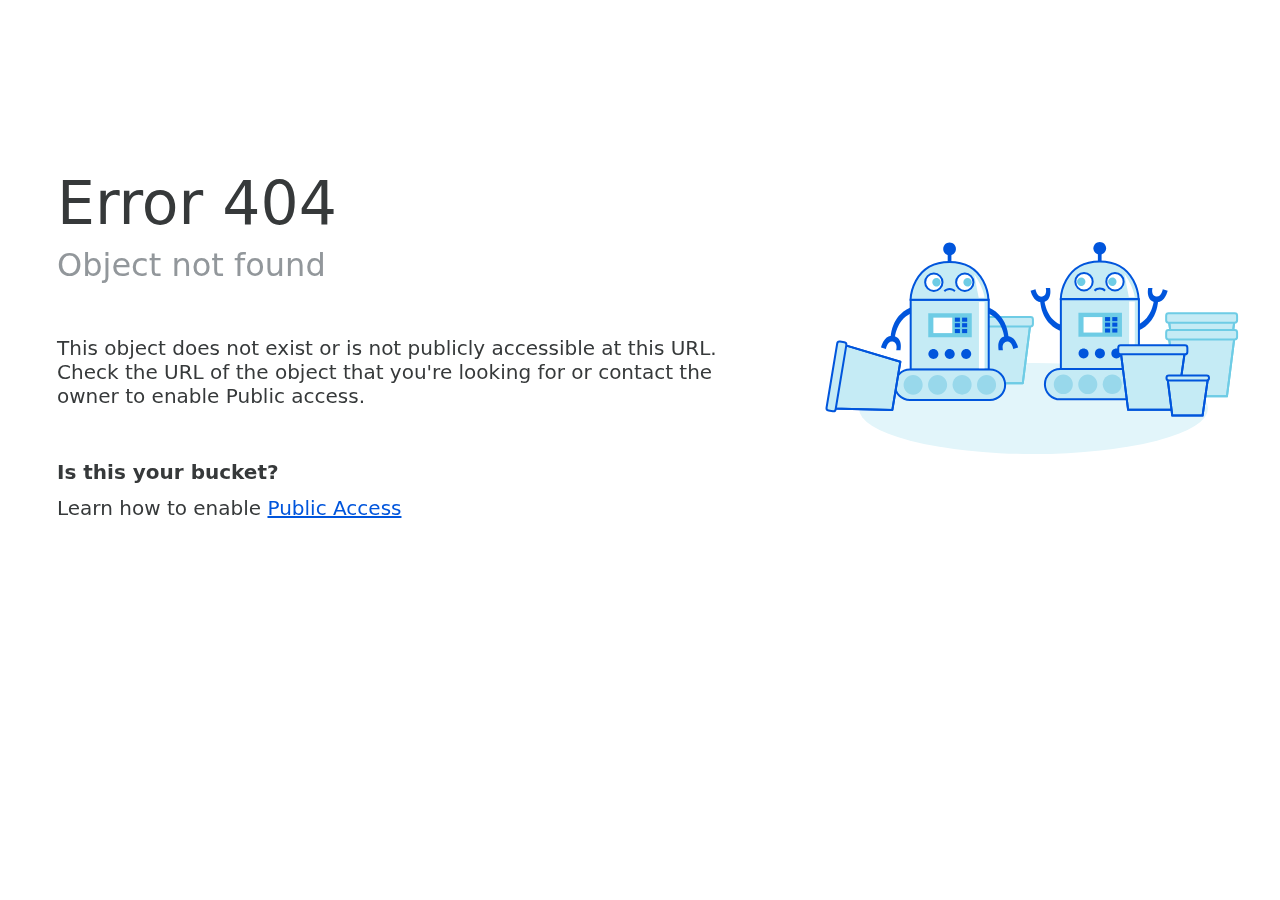
<file: files/apple-touch-icon.html>
<!DOCTYPE html>
<html lang="en">
  <head>
    <meta charset="UTF-8" />
    <meta name="viewport" content="width=device-width, initial-scale=1.0" />
    <link rel="icon" href="https://www.cloudflare.com/favicon.ico" />
    <title>Not Found</title>
    <style>
      body {
        font-family: system-ui;
        font-weight: 300;
        font-size: 1.25rem;
        color: #36393a;
        display: flex;
        align-items: center;
        justify-content: center;
      }
      main {
        max-width: 1200px;
        margin-top: 120px;
        display: flex;
        flex-wrap: wrap;
        align-items: center;
        justify-content: center;
      }
      #text {
        max-width: 60%;
        margin-left: 1rem;
        margin-right: 1rem;
      }
      main > section > div {
        margin-bottom: 3.25rem;
      }
      svg {
        margin-left: 2rem;
      }
      @keyframes eye-1 {
        0% {
          transform: translateX(0);
        }
        10%,
        50% {
          transform: translateX(-5px);
        }
        60% {
          transform: translateX(0);
        }
        100% {
          transform: translateX(0px);
        }
      }
      @keyframes eye-2 {
        0% {
          transform: translateX(0);
        }
        10%,
        50% {
          transform: translateX(5px);
        }
        60% {
          transform: translateX(0);
        }
        100% {
          transform: translateX(0px);
        }
      }
      svg > .eye-1 {
        animation: eye-1 3s infinite;
      }
      svg > .eye-2 {
        animation: eye-2 3s 0.6s infinite;
      }
      h1 {
        font-size: 3.75rem;
        font-weight: 400;
        margin-bottom: 0.5rem;
      }
      h3 {
        font-size: 2rem;
        font-weight: 400;
        color: #92979b;
        margin: 0;
      }
      a {
        color: #0055dc;
      }
      p {
        margin: 0;
      }
      #error-title {
        font-size: 2rem;
        margin-bottom: 1rem;
      }
      #footer-title {
        font-weight: 700;
        margin-bottom: 0.75rem;
      }
    </style>
  </head>
  <body>
    <main>
      <section id="text">
        <div>
          <h1>Error 404</h1>
          <h3>Object not found</h3>
        </div>

        <div>
          <p>
            This object does not exist or is not publicly accessible at this
            URL. Check the URL of the object that you're looking for or contact
            the owner to enable Public access.
          </p>
        </div>

        <div>
          <p id="footer-title">Is this your bucket?</p>
          <p>
            Learn how to enable
            <a
              href="https://developers.cloudflare.com/r2/data-access/public-buckets/"
              >Public Access</a
            >
          </p>
        </div>
      </section>

      <section>
        <svg
          width="414"
          height="212"
          viewBox="0 0 414 212"
          fill="none"
          xmlns="http://www.w3.org/2000/svg"
        >
          <ellipse cx="208.5" cy="166.5" rx="174.5" ry="45.5" fill="#E2F5FA" />
          <path
            d="M205.516 80.2674H139.419L148.186 141.237H197.788L205.516 80.2674Z"
            fill="#C5EBF5"
          />
          <path
            d="M205.516 80.2674H139.419L148.186 141.237H197.788L205.516 80.2674Z"
            stroke="#6ECCE5"
            stroke-width="2"
            stroke-linecap="round"
            stroke-linejoin="round"
          />
          <path
            d="M205.516 80.2674H139.419L148.186 141.237H197.788L205.516 80.2674Z"
            stroke="#6ECCE5"
            stroke-width="2"
            stroke-linecap="round"
            stroke-linejoin="round"
          />
          <rect
            x="137"
            y="75"
            width="70.9351"
            height="9.39611"
            rx="2.40792"
            fill="#C5EBF5"
            stroke="#6ECCE5"
            stroke-width="2"
          />
          <path
            d="M124.566 13.277C121.053 13.277 118.204 10.4288 118.204 6.91534C118.204 3.40191 121.053 0.553711 124.566 0.553711C128.08 0.553711 130.928 3.40191 130.928 6.91534C130.928 10.4288 128.08 13.277 124.566 13.277Z"
            fill="#0055DC"
          />
          <path
            d="M122.692 10.2347H126.402V24.0345H122.692V10.2347Z"
            fill="#0055DC"
          />
          <path
            d="M85.6775 57.6815H163.733V127.819H85.6775V57.6815Z"
            fill="#C5EBF5"
            stroke="#0055DC"
            stroke-width="2"
          />
          <path
            d="M183.719 96.4263H179.429C179.429 96.4263 178.132 78.2631 163.565 71.5752V65.4338C169.87 67.9703 182.283 75.5798 183.719 96.4263Z"
            fill="#0055DC"
          />
          <path
            d="M193.146 105.43L188.253 106.931C188.253 106.931 186.752 98.3591 181.394 99.6477C176.035 100.936 177.96 108.22 177.96 108.22H173.678C173.678 108.22 170.889 95.9857 180.537 94.0691C190.186 92.1524 193.146 105.43 193.146 105.43Z"
            fill="#0055DC"
          />
          <path
            d="M65.5132 96.4345H69.795C69.795 96.4345 71.0999 78.2712 85.6583 71.5752V65.4338C79.3537 67.9377 66.916 75.5472 65.5132 96.4345Z"
            fill="#0055DC"
          />
          <path
            d="M56.0777 105.406L60.9712 106.906C60.9712 106.906 62.472 98.3345 67.8304 99.6149C73.1888 100.895 71.2559 108.195 71.2559 108.195H75.5459C75.5459 108.195 78.3353 95.9611 68.6868 94.0445C59.0384 92.1278 56.0777 105.406 56.0777 105.406Z"
            fill="#0055DC"
          />
          <path
            d="M136.176 111.953C136.176 113.281 136.704 114.555 137.643 115.494C138.582 116.433 139.856 116.961 141.184 116.961C141.842 116.962 142.494 116.833 143.103 116.582C143.711 116.331 144.264 115.962 144.73 115.497C145.196 115.032 145.565 114.48 145.818 113.872C146.07 113.264 146.2 112.612 146.2 111.953C146.2 111.295 146.07 110.642 145.818 110.034C145.566 109.425 145.196 108.872 144.73 108.407C144.265 107.941 143.712 107.571 143.103 107.319C142.495 107.067 141.842 106.937 141.184 106.937C139.855 106.94 138.581 107.469 137.642 108.409C136.703 109.35 136.176 110.624 136.176 111.953V111.953Z"
            fill="#0055DC"
          />
          <path
            d="M119.701 111.953C119.701 112.612 119.831 113.264 120.083 113.872C120.335 114.48 120.705 115.032 121.171 115.497C121.637 115.962 122.19 116.331 122.798 116.582C123.407 116.833 124.059 116.962 124.717 116.961C126.045 116.961 127.319 116.433 128.258 115.494C129.197 114.555 129.725 113.281 129.725 111.953C129.725 110.624 129.198 109.35 128.259 108.409C127.32 107.469 126.046 106.94 124.717 106.937C124.058 106.937 123.406 107.067 122.798 107.319C122.189 107.571 121.636 107.941 121.17 108.407C120.704 108.872 120.335 109.425 120.083 110.034C119.831 110.642 119.701 111.295 119.701 111.953V111.953Z"
            fill="#0055DC"
          />
          <path
            d="M103.384 111.953C103.384 112.612 103.513 113.264 103.766 113.872C104.018 114.48 104.387 115.032 104.853 115.497C105.319 115.962 105.872 116.331 106.481 116.582C107.089 116.833 107.741 116.962 108.399 116.961C109.728 116.961 111.001 116.433 111.94 115.494C112.88 114.555 113.407 113.281 113.407 111.953C113.407 110.624 112.88 109.35 111.941 108.409C111.002 107.469 109.728 106.94 108.399 106.937C107.069 106.937 105.793 107.466 104.853 108.407C103.912 109.347 103.384 110.623 103.384 111.953V111.953Z"
            fill="#0055DC"
          />
          <path
            d="M163.419 57.6273H85.5901C85.5901 57.6273 86.8707 20.01 124.5 20.01C162.13 20.01 163.419 57.6273 163.419 57.6273Z"
            fill="#C5EBF5"
            stroke="#0055DC"
            stroke-width="2"
          />
          <path
            d="M153.931 60.0436H159.587V126.787H153.931V60.0436Z"
            fill="white"
          />
          <path
            d="M159.528 55.6816H153.703L149.151 32.3329C149.151 32.3329 158.005 44.3703 159.528 55.6816Z"
            fill="white"
          />
          <path
            d="M139.792 48.9516C134.995 48.9516 131.106 45.0627 131.106 40.2656C131.106 35.4684 134.995 31.5795 139.792 31.5795C144.589 31.5795 148.478 35.4684 148.478 40.2656C148.478 45.0627 144.589 48.9516 139.792 48.9516Z"
            fill="white"
            stroke="#0055DC"
            stroke-width="2"
            stroke-miterlimit="10"
          />
          <path
            d="M108.821 48.9516C104.024 48.9516 100.135 45.0627 100.135 40.2655C100.135 35.4684 104.024 31.5795 108.821 31.5795C113.618 31.5795 117.507 35.4684 117.507 40.2655C117.507 45.0627 113.618 48.9516 108.821 48.9516Z"
            fill="white"
            stroke="#0055DC"
            stroke-width="2"
            stroke-miterlimit="10"
          />
          <path
            class="eye-1"
            d="M138.373 40.3055C138.373 41.4216 138.817 42.4921 139.606 43.2813C140.395 44.0706 141.466 44.5139 142.582 44.5139C143.697 44.5118 144.765 44.0674 145.552 43.2784C146.34 42.4894 146.782 41.4202 146.782 40.3055C146.78 39.1921 146.337 38.125 145.549 37.3378C144.762 36.5506 143.695 36.1073 142.582 36.1052C141.467 36.1052 140.398 36.5474 139.609 37.3349C138.82 38.1224 138.375 39.1907 138.373 40.3055V40.3055Z"
            fill="#6ECCE5"
          />
          <path
            class="eye-1"
            d="M107.271 40.3055C107.271 41.4202 107.714 42.4894 108.501 43.2784C109.289 44.0674 110.357 44.5118 111.472 44.5139C112.588 44.5139 113.658 44.0706 114.447 43.2813C115.237 42.4921 115.68 41.4216 115.68 40.3055C115.678 39.1907 115.234 38.1224 114.445 37.3349C113.656 36.5474 112.586 36.1052 111.472 36.1052C110.358 36.1073 109.291 36.5506 108.504 37.3378C107.717 38.125 107.274 39.1921 107.271 40.3055V40.3055Z"
            fill="#6ECCE5"
          />
          <path
            d="M84.8918 127.581H164.967C173.345 127.581 180.137 134.371 180.137 142.747C180.137 151.123 173.345 157.913 164.967 157.913H84.8918C76.5136 157.913 69.7218 151.123 69.7218 142.747C69.7218 134.371 76.5136 127.581 84.8918 127.581Z"
            fill="#C5EBF5"
            stroke="#0055DC"
            stroke-width="2"
          />
          <g style="mix-blend-mode: multiply">
            <path
              d="M152.026 142.831C151.99 145.395 152.973 147.869 154.76 149.709C156.547 151.549 158.992 152.603 161.556 152.641C164.12 152.603 166.565 151.549 168.352 149.709C170.139 147.869 171.122 145.395 171.086 142.831C171.122 140.266 170.139 137.792 168.352 135.953C166.565 134.113 164.12 133.058 161.556 133.02C158.992 133.058 156.547 134.113 154.76 135.953C152.973 137.792 151.99 140.266 152.026 142.831Z"
              fill="#C5EBF5"
            />
          </g>
          <g style="mix-blend-mode: multiply">
            <path
              d="M137.081 152.641C131.818 152.641 127.552 148.249 127.552 142.831C127.552 137.412 131.818 133.02 137.081 133.02C142.344 133.02 146.611 137.412 146.611 142.831C146.611 148.249 142.344 152.641 137.081 152.641Z"
              fill="#C5EBF5"
            />
          </g>
          <g style="mix-blend-mode: multiply">
            <path
              d="M103.074 142.831C103.038 145.395 104.021 147.869 105.808 149.709C107.595 151.549 110.039 152.603 112.604 152.641C115.168 152.603 117.613 151.549 119.4 149.709C121.187 147.869 122.17 145.395 122.134 142.831C122.17 140.266 121.187 137.792 119.4 135.953C117.613 134.113 115.168 133.058 112.604 133.02C110.039 133.058 107.595 134.113 105.808 135.953C104.021 137.792 103.038 140.266 103.074 142.831Z"
              fill="#C5EBF5"
            />
          </g>
          <g style="mix-blend-mode: multiply">
            <path
              d="M78.598 142.831C78.5614 145.395 79.5447 147.869 81.3317 149.709C83.1186 151.549 85.5631 152.603 88.1276 152.641C90.692 152.603 93.1364 151.549 94.9234 149.709C96.7103 147.869 97.6936 145.395 97.6571 142.831C97.6936 140.266 96.7103 137.792 94.9234 135.953C93.1364 134.113 90.692 133.058 88.1276 133.02C85.5631 133.058 83.1186 134.113 81.3317 135.953C79.5447 137.792 78.5614 140.266 78.598 142.831Z"
              fill="#C5EBF5"
            />
          </g>
          <path
            d="M103.252 71.1929H146.765V95.2437H103.252V71.1929Z"
            fill="#6ECCE5"
          />
          <path
            d="M137.087 75.635H142.177V79.7379H137.087V75.635Z"
            fill="#0055DC"
          />
          <path
            d="M129.852 75.635H134.934V79.7379H129.852V75.635Z"
            fill="#0055DC"
          />
          <path
            d="M137.087 87.0141H142.177V91.1089H137.087V87.0141Z"
            fill="#0055DC"
          />
          <path
            d="M129.852 87.0141H134.934V91.1089H129.852V87.0141Z"
            fill="#0055DC"
          />
          <path
            d="M137.087 81.1718H142.177V85.2666H137.087V81.1718Z"
            fill="#0055DC"
          />
          <path
            d="M129.852 81.1718H134.934V85.2666H129.852V81.1718Z"
            fill="#0055DC"
          />
          <path
            d="M108.366 75.635H127.238V91.1078H108.366V75.635Z"
            fill="white"
          />
          <path
            d="M119.345 49.2718C120.041 48.5443 120.865 47.9697 121.768 47.5786C122.671 47.1875 123.637 46.9869 124.612 46.9869C125.587 46.9869 126.553 47.1875 127.456 47.5786C128.359 47.9697 129.183 48.5443 129.879 49.2718"
            stroke="#0055DC"
            stroke-width="2"
          />
          <path
            d="M274.751 12.7232C271.238 12.7232 268.39 9.87505 268.39 6.36162C268.39 2.8482 271.238 0 274.751 0C278.265 0 281.113 2.8482 281.113 6.36162C281.113 9.87505 278.265 12.7232 274.751 12.7232Z"
            fill="#0055DC"
          />
          <path
            d="M272.877 9.68185H276.588V23.4817H272.877V9.68185Z"
            fill="#0055DC"
          />
          <path
            d="M235.863 57.1286H313.919V127.266H235.863V57.1286Z"
            fill="#C5EBF5"
            stroke="#0055DC"
            stroke-width="2"
          />
          <path
            d="M333.248 57.7026H328.958C328.958 57.7026 327.662 75.8658 313.095 82.5537V88.6951C319.4 86.1586 331.813 78.5491 333.248 57.7026Z"
            fill="#0055DC"
          />
          <path
            d="M342.676 48.6986L337.782 47.1979C337.782 47.1979 336.282 55.7698 330.923 54.4812C325.565 53.1925 327.49 45.9093 327.49 45.9093H323.208C323.208 45.9093 320.419 58.1432 330.067 60.0598C339.715 61.9765 342.676 48.6986 342.676 48.6986Z"
            fill="#0055DC"
          />
          <path
            d="M215.043 57.6946H219.325C219.325 57.6946 220.63 75.8578 235.188 82.5538V88.6953C228.884 86.1914 216.446 78.5819 215.043 57.6946Z"
            fill="#0055DC"
          />
          <path
            d="M205.608 48.7232L210.501 47.2226C210.501 47.2226 212.002 55.7944 217.36 54.514C222.719 53.2335 220.786 45.9339 220.786 45.9339H225.076C225.076 45.9339 227.865 58.1678 218.217 60.0844C208.568 62.0011 205.608 48.7232 205.608 48.7232Z"
            fill="#0055DC"
          />
          <path
            d="M286.361 111.401C286.361 112.729 286.889 114.003 287.828 114.942C288.767 115.881 290.041 116.409 291.369 116.409C292.028 116.41 292.68 116.281 293.288 116.03C293.897 115.779 294.45 115.41 294.915 114.945C295.381 114.48 295.751 113.927 296.003 113.319C296.255 112.711 296.385 112.059 296.385 111.401C296.385 110.742 296.255 110.09 296.003 109.482C295.751 108.873 295.382 108.32 294.916 107.854C294.45 107.389 293.897 107.019 293.289 106.767C292.68 106.515 292.028 106.385 291.369 106.385C290.04 106.387 288.767 106.917 287.828 107.857C286.889 108.798 286.361 110.072 286.361 111.401V111.401Z"
            fill="#0055DC"
          />
          <path
            d="M269.887 111.401C269.887 112.059 270.017 112.711 270.269 113.319C270.521 113.927 270.891 114.48 271.357 114.945C271.823 115.41 272.376 115.779 272.984 116.03C273.593 116.281 274.245 116.41 274.903 116.409C276.231 116.409 277.505 115.881 278.444 114.942C279.383 114.003 279.911 112.729 279.911 111.401C279.911 110.072 279.383 108.798 278.445 107.857C277.506 106.917 276.232 106.387 274.903 106.385C274.244 106.385 273.592 106.515 272.984 106.767C272.375 107.019 271.822 107.389 271.356 107.854C270.89 108.32 270.521 108.873 270.269 109.482C270.017 110.09 269.887 110.742 269.887 111.401V111.401Z"
            fill="#0055DC"
          />
          <path
            d="M253.569 111.401C253.569 112.059 253.699 112.711 253.951 113.319C254.204 113.927 254.573 114.48 255.039 114.945C255.505 115.41 256.058 115.779 256.666 116.03C257.275 116.281 257.927 116.41 258.585 116.409C259.914 116.409 261.187 115.881 262.126 114.942C263.066 114.003 263.593 112.729 263.593 111.401C263.593 110.072 263.066 108.798 262.127 107.857C261.188 106.917 259.914 106.387 258.585 106.385C257.255 106.385 255.979 106.914 255.039 107.854C254.098 108.795 253.569 110.071 253.569 111.401V111.401Z"
            fill="#0055DC"
          />
          <path
            d="M313.604 57.0745H235.775C235.775 57.0745 237.056 19.4572 274.686 19.4572C312.315 19.4572 313.604 57.0745 313.604 57.0745Z"
            fill="#C5EBF5"
            stroke="#0055DC"
            stroke-width="2"
          />
          <path
            d="M304.116 59.4908H309.773V126.234H304.116V59.4908Z"
            fill="white"
          />
          <path
            d="M309.713 55.1288H303.889L299.336 31.7801C299.336 31.7801 308.19 43.8175 309.713 55.1288Z"
            fill="white"
          />
          <path
            d="M259.006 48.4013C263.804 48.4013 267.692 44.5124 267.692 39.7152C267.692 34.918 263.804 31.0292 259.006 31.0292C254.209 31.0292 250.32 34.918 250.32 39.7152C250.32 44.5124 254.209 48.4013 259.006 48.4013Z"
            fill="white"
            stroke="#0055DC"
            stroke-width="2"
            stroke-miterlimit="10"
          />
          <path
            d="M289.977 48.4013C294.774 48.4013 298.663 44.5124 298.663 39.7152C298.663 34.918 294.774 31.0292 289.977 31.0292C285.18 31.0292 281.291 34.918 281.291 39.7152C281.291 44.5124 285.18 48.4013 289.977 48.4013Z"
            fill="white"
            stroke="#0055DC"
            stroke-width="2"
            stroke-miterlimit="10"
          />
          <path
            class="eye-2"
            d="M260.425 39.7552C260.425 40.8713 259.981 41.9418 259.192 42.731C258.403 43.5202 257.333 43.9636 256.216 43.9636C255.102 43.9615 254.033 43.5171 253.246 42.7281C252.458 41.9391 252.016 40.8699 252.016 39.7552C252.018 38.6418 252.461 37.5747 253.249 36.7875C254.036 36.0002 255.103 35.557 256.216 35.5549C257.331 35.5549 258.4 35.9971 259.189 36.7846C259.978 37.5721 260.423 38.6404 260.425 39.7552V39.7552Z"
            fill="#6ECCE5"
          />
          <path
            class="eye-2"
            d="M291.527 39.7552C291.527 40.8699 291.085 41.9391 290.297 42.7281C289.51 43.5171 288.441 43.9615 287.327 43.9636C286.21 43.9636 285.14 43.5202 284.351 42.731C283.562 41.9418 283.118 40.8713 283.118 39.7552C283.12 38.6404 283.565 37.5721 284.354 36.7846C285.143 35.9971 286.212 35.5549 287.327 35.5549C288.44 35.557 289.507 36.0002 290.294 36.7875C291.082 37.5747 291.525 38.6418 291.527 39.7552V39.7552Z"
            fill="#6ECCE5"
          />
          <path
            d="M235.077 127.028H315.152C323.53 127.028 330.322 133.818 330.322 142.194C330.322 150.57 323.53 157.36 315.152 157.36H235.077C226.699 157.36 219.907 150.57 219.907 142.194C219.907 133.818 226.699 127.028 235.077 127.028Z"
            fill="#C5EBF5"
            stroke="#0055DC"
            stroke-width="2"
          />
          <g style="mix-blend-mode: multiply">
            <path
              d="M302.212 142.278C302.175 144.843 303.159 147.317 304.946 149.157C306.733 150.996 309.177 152.051 311.741 152.089C314.306 152.051 316.75 150.996 318.537 149.157C320.324 147.317 321.308 144.843 321.271 142.278C321.308 139.714 320.324 137.24 318.537 135.4C316.75 133.561 314.306 132.506 311.741 132.468C309.177 132.506 306.733 133.561 304.946 135.4C303.159 137.24 302.175 139.714 302.212 142.278Z"
              fill="#C5EBF5"
            />
          </g>
          <g style="mix-blend-mode: multiply">
            <path
              d="M287.267 152.089C282.004 152.089 277.737 147.697 277.737 142.278C277.737 136.86 282.004 132.468 287.267 132.468C292.53 132.468 296.796 136.86 296.796 142.278C296.796 147.697 292.53 152.089 287.267 152.089Z"
              fill="#C5EBF5"
            />
          </g>
          <g style="mix-blend-mode: multiply">
            <path
              d="M253.26 142.278C253.223 144.843 254.207 147.317 255.994 149.157C257.781 150.996 260.225 152.051 262.789 152.089C265.354 152.051 267.798 150.996 269.585 149.157C271.372 147.317 272.356 144.843 272.319 142.278C272.356 139.714 271.372 137.24 269.585 135.4C267.798 133.561 265.354 132.506 262.789 132.468C260.225 132.506 257.781 133.561 255.994 135.4C254.207 137.24 253.223 139.714 253.26 142.278Z"
              fill="#C5EBF5"
            />
          </g>
          <g style="mix-blend-mode: multiply">
            <path
              d="M228.783 142.278C228.747 144.843 229.73 147.317 231.517 149.157C233.304 150.996 235.749 152.051 238.313 152.089C240.877 152.051 243.322 150.996 245.109 149.157C246.896 147.317 247.879 144.843 247.843 142.278C247.879 139.714 246.896 137.24 245.109 135.4C243.322 133.561 240.877 132.506 238.313 132.468C235.749 132.506 233.304 133.561 231.517 135.4C229.73 137.24 228.747 139.714 228.783 142.278Z"
              fill="#C5EBF5"
            />
          </g>
          <path
            d="M253.437 70.6394H296.951V94.6902H253.437V70.6394Z"
            fill="#6ECCE5"
          />
          <path
            d="M287.272 75.0814H292.363V79.1842H287.272V75.0814Z"
            fill="#0055DC"
          />
          <path
            d="M280.037 75.0814H285.119V79.1842H280.037V75.0814Z"
            fill="#0055DC"
          />
          <path
            d="M287.272 86.4604H292.363V90.5552H287.272V86.4604Z"
            fill="#0055DC"
          />
          <path
            d="M280.037 86.4604H285.119V90.5552H280.037V86.4604Z"
            fill="#0055DC"
          />
          <path
            d="M287.272 80.6182H292.363V84.713H287.272V80.6182Z"
            fill="#0055DC"
          />
          <path
            d="M280.037 80.6182H285.119V84.713H280.037V80.6182Z"
            fill="#0055DC"
          />
          <path
            d="M258.552 75.0814H277.424V90.5542H258.552V75.0814Z"
            fill="white"
          />
          <path
            d="M269.53 48.7169C270.226 47.9894 271.05 47.4149 271.953 47.0237C272.856 46.6326 273.822 46.432 274.797 46.432C275.772 46.432 276.738 46.6326 277.641 47.0237C278.545 47.4149 279.368 47.9894 280.064 48.7169"
            stroke="#0055DC"
            stroke-width="2"
          />
          <path
            d="M409.67 76.5789H343.573L352.34 137.548H401.942L409.67 76.5789Z"
            fill="#C5EBF5"
          />
          <path
            d="M409.67 76.5789H343.573L352.34 137.548H401.942L409.67 76.5789Z"
            stroke="#6ECCE5"
            stroke-width="2"
            stroke-linecap="round"
            stroke-linejoin="round"
          />
          <path
            d="M409.67 76.5789H343.573L352.34 137.548H401.942L409.67 76.5789Z"
            stroke="#6ECCE5"
            stroke-width="2"
            stroke-linecap="round"
            stroke-linejoin="round"
          />
          <rect
            x="341.154"
            y="71.3115"
            width="70.9351"
            height="9.39611"
            rx="2.40792"
            fill="#C5EBF5"
            stroke="#6ECCE5"
            stroke-width="2"
          />
          <path
            d="M409.671 93.3885H343.573L352.34 154.358H401.942L409.671 93.3885Z"
            fill="#C5EBF5"
          />
          <path
            d="M409.671 93.3885H343.573L352.34 154.358H401.942L409.671 93.3885Z"
            stroke="#6ECCE5"
            stroke-width="2"
            stroke-linecap="round"
            stroke-linejoin="round"
          />
          <path
            d="M409.671 93.3885H343.573L352.34 154.358H401.942L409.671 93.3885Z"
            stroke="#6ECCE5"
            stroke-width="2"
            stroke-linecap="round"
            stroke-linejoin="round"
          />
          <rect
            x="341.154"
            y="88.1211"
            width="70.9351"
            height="9.39611"
            rx="2.40792"
            fill="#C5EBF5"
            stroke="#6ECCE5"
            stroke-width="2"
          />
          <path
            d="M295.581 108.36H360.026L351.478 167.805H303.116L295.581 108.36Z"
            fill="#C5EBF5"
          />
          <path
            d="M295.581 108.36H360.026L351.478 167.805H303.116L295.581 108.36Z"
            stroke="#0055DC"
            stroke-width="2"
            stroke-linecap="round"
            stroke-linejoin="round"
          />
          <path
            d="M295.581 108.36H360.026L351.478 167.805H303.116L295.581 108.36Z"
            stroke="#0055DC"
            stroke-width="2"
            stroke-linecap="round"
            stroke-linejoin="round"
          />
          <rect
            x="-1"
            y="1"
            width="69.1117"
            height="9.1112"
            rx="2.40792"
            transform="matrix(-1 0 0 1 361.359 102.25)"
            fill="#C5EBF5"
            stroke="#0055DC"
            stroke-width="2"
          />
          <path
            d="M342.555 136.334H382.924L377.569 173.57H347.275L342.555 136.334Z"
            fill="#C5EBF5"
          />
          <path
            d="M342.555 136.334H382.924L377.569 173.57H347.275L342.555 136.334Z"
            stroke="#0055DC"
            stroke-width="2"
            stroke-linecap="round"
            stroke-linejoin="round"
          />
          <path
            d="M342.555 136.334H382.924L377.569 173.57H347.275L342.555 136.334Z"
            stroke="#0055DC"
            stroke-width="2"
            stroke-linecap="round"
            stroke-linejoin="round"
          />
          <rect
            x="-1"
            y="1"
            width="42.5446"
            height="4.96009"
            rx="2.40792"
            transform="matrix(-1 0 0 1 383.012 132.506)"
            fill="#C5EBF5"
            stroke="#0055DC"
            stroke-width="2"
          />
          <path
            d="M17.328 102.337L6.64737 166.613L67.3531 167.939L75.3682 119.704L17.328 102.337Z"
            fill="#C5EBF5"
          />
          <path
            d="M17.328 102.337L6.64737 166.613L67.3531 167.939L75.3682 119.704L17.328 102.337Z"
            stroke="#0055DC"
            stroke-width="2"
            stroke-linecap="round"
            stroke-linejoin="round"
          />
          <path
            d="M17.328 102.337L6.64737 166.613L67.3531 167.939L75.3682 119.704L17.328 102.337Z"
            stroke="#0055DC"
            stroke-width="2"
            stroke-linecap="round"
            stroke-linejoin="round"
          />
          <rect
            x="1.15039"
            y="168.103"
            width="69.8978"
            height="9.23404"
            rx="2.40792"
            transform="rotate(-80.5655 1.15039 168.103)"
            fill="#C5EBF5"
            stroke="#0055DC"
            stroke-width="2"
          />
        </svg>
      </section>
    </main>
  </body>
</html>
</file>
